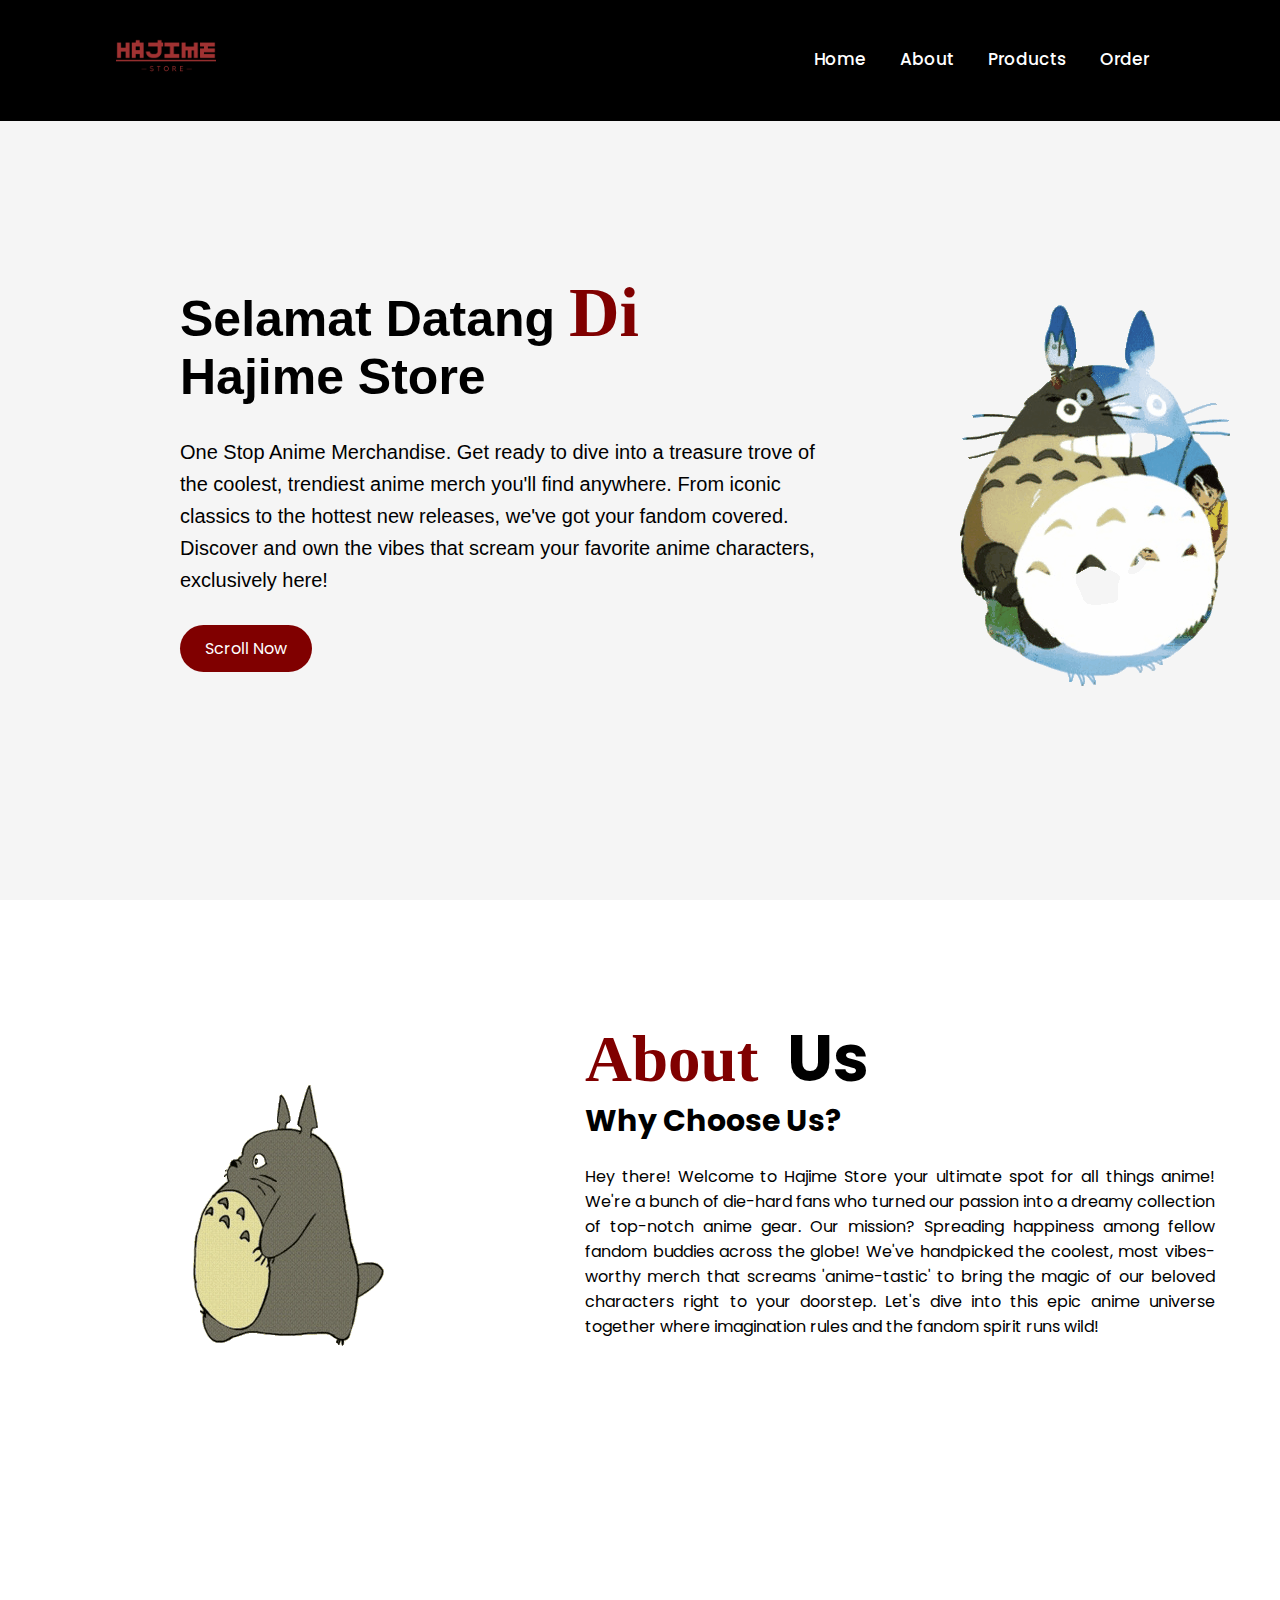
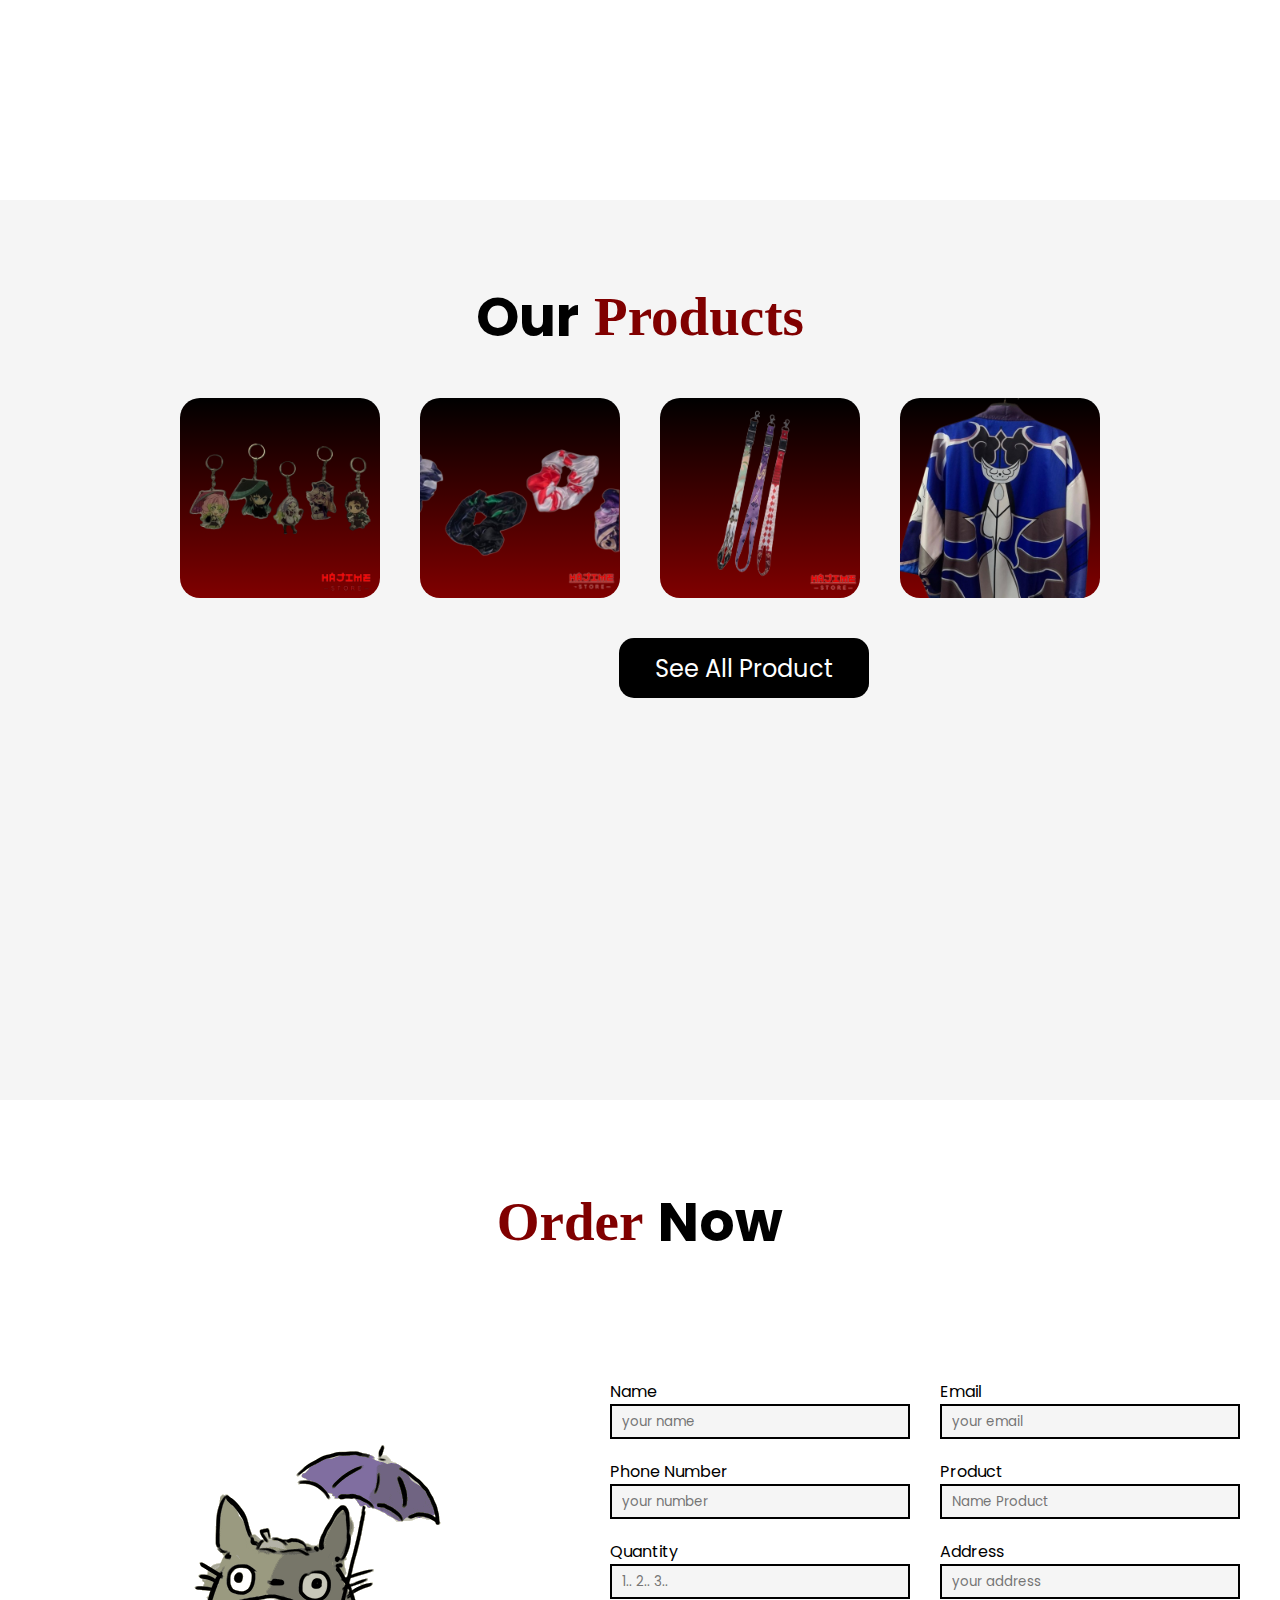
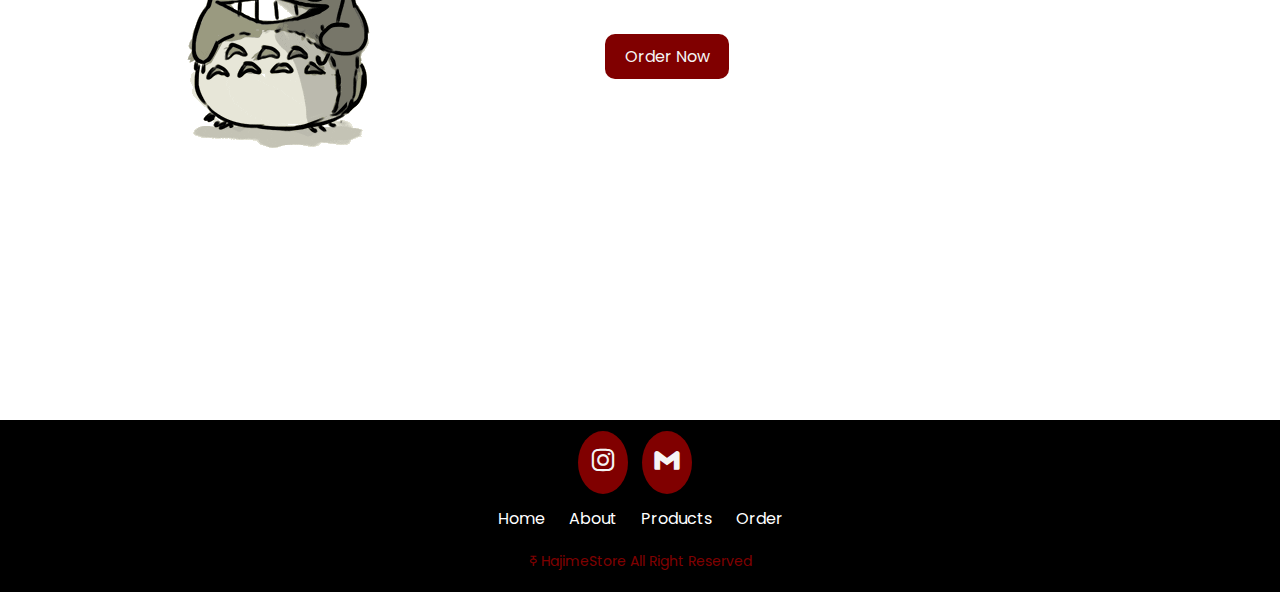
<file: Hajime/index.html>
<!DOCTYPE html>
<html lang="en">
<head>
    <meta charset="UTF-8">
    <meta name="viewport" content="width=device-width, initial-scale=1.0">
    <title>Hajime Store</title>
    <link rel="stylesheet" href="styless.css">
    <link rel="stylesheet" href="https://cdn.jsdelivr.net/npm/boxicons@latest/css/boxicons.min.css">
<body>
    
    <!-- Navbar -->
    <header>
        <nav>
            <div class="logo">
                <img src="baru ni.png" alt="">
            </div>

            <ul>
                <li><a href="#home">Home</a></li>
                <li><a href="#about">About</a></li>
                <li><a href="#products">Products</a></li>
                <li><a href="#order">Order</a></li>
            </ul>
        </nav>
    </header>

    <!-- Home -->
    <section class="home" id="home">
        <div class="content">
            <div class="content-left">
                <div class="home-text">
                    <h2>Selamat Datang <span>Di</span>  <br> Hajime Store</h2>
                    <p>One Stop Anime Merchandise. Get ready to dive into a treasure trove of the coolest, trendiest anime merch you'll find anywhere. From iconic classics to the hottest new releases, we've got your fandom covered. Discover and own the vibes that scream your favorite anime characters, exclusively here!</p>
                    <a href="login.html" class="button">Scroll Now </a>
                </div>
            </div>
            <div class="content-right">
                <img src="giphy2-unscreen.gif" alt="" style="width: 100%; height: auto;">
            </div>
        </div>
    </section>

    <!-- about -->
    <section class="about" id="about"> 
        <div class="about-content">
            <div class="about-img">
                <img src="ghibli-unscreen.gif" alt="tes" >
            </div>
    
            <div class="about-text">
                <h2><span>About</span> Us</h2>
                <h4>Why Choose Us?</h4>
                <p>Hey there! Welcome to Hajime Store your ultimate spot for all things anime! We're a bunch of die-hard fans who turned 
                    our passion into a dreamy collection of top-notch anime gear. Our mission? Spreading happiness 
                    among fellow fandom buddies across the globe! We've handpicked the coolest, most vibes-worthy merch that 
                    screams 'anime-tastic' to bring the magic of our beloved characters right to your doorstep.
                    Let's dive into this epic anime universe together where imagination rules and the fandom spirit runs wild!</p>
                <!-- <a href="#" class="btn-box">Learn More</a> -->
            </div>
        </div>
    </section>

    <!-- products -->
    <section class="products" id="products"> <br>
        <div class="heading">
            <h1>Our <span>Products</span></h1>
        </div>
    
        <!-- container -->
        <div class="products-container">
            <div class="box">
                <img src="tmpln 1.png" alt="gambar">
                    <h3>Keychain</h3>
                    <p>Upgrade your anime collection with our detailed and stylish anime keychains!
                    </p>                
            </div>
            <div class="box">
                <img src="tmpln 2.png" alt="gambar">
                    <h3>Scrunchie</h3>
                    <p>Upgrade your hairstyle with our delightful anime-themed scrunchies! </p>                
            </div>
            <div class="box">
                <img src="tmpln 3.png" alt="gambar">
                    <h3>Lanyard</h3>
                    <p>Carry your love for anime everywhere with our exclusive anime-themed lanyards!</p>                
            </div>
            <div class="box">
                <img src="tmpln 4.png" alt="gambar">
                    <h3>Haori</h3>
                    <p>Experience the essence of Japanese culture with our stunning anime-inspired Haori jacket!</p>                
            </div>
            
        </div>
        <div class="bawah">
            <a href="produk.html" class="btn-products">See All Product</a>
        </div>
    </section> 

    <section class="order" id="order">
        <h2><span>Order</span> Now</h2>

        <div class="order-main">
            <div class="order-image">
                <img src="totoroo.gif" alt="">
            </div>

            <form action="#">
                <div class="input">
                    <p>Name</p>
                    <input type="text" placeholder="your name">
                </div>
                <div class="input">
                    <p>Email</p>
                    <input type="email" placeholder="your email">
                </div>
                <div class="input">
                    <p>Phone Number</p>
                    <input placeholder="your number">
                </div>
                <div class="input">
                    <p>Product</p>
                    <input placeholder="Name Product">
                </div>
                <div class="input">
                    <p>Quantity</p>
                    <input type="number" placeholder="1.. 2.. 3.. ">
                </div>
                <div class="input">
                    <p>Address</p>
                    <input placeholder="your address">
                </div>

                <a href="https://www.instagram.com/hajiime.store/" class="order-btn">Order Now</a>
            </form>
        </div>
    </section>

    <footer>
        <div class="social">
            <a target="_blank" href="https://www.instagram.com/hajiime.store/"><i class='bx bxl-instagram'></i></a>
            <a target="_blank" href="mailto:hajimestr@gmail.com"><i class='bx bxl-gmail' ></i></a>
        </div>

        <div class="links">
            <a href="#home">Home</a>
            <a href="#about">About</a>
            <a href="#products">Products</a>
            <a href="#order">Order</a>
        </div>
        <p class="copyright">
        &#2023; HajimeStore All Right Reserved</p>
    </footer>
</body>
</html>
</file>
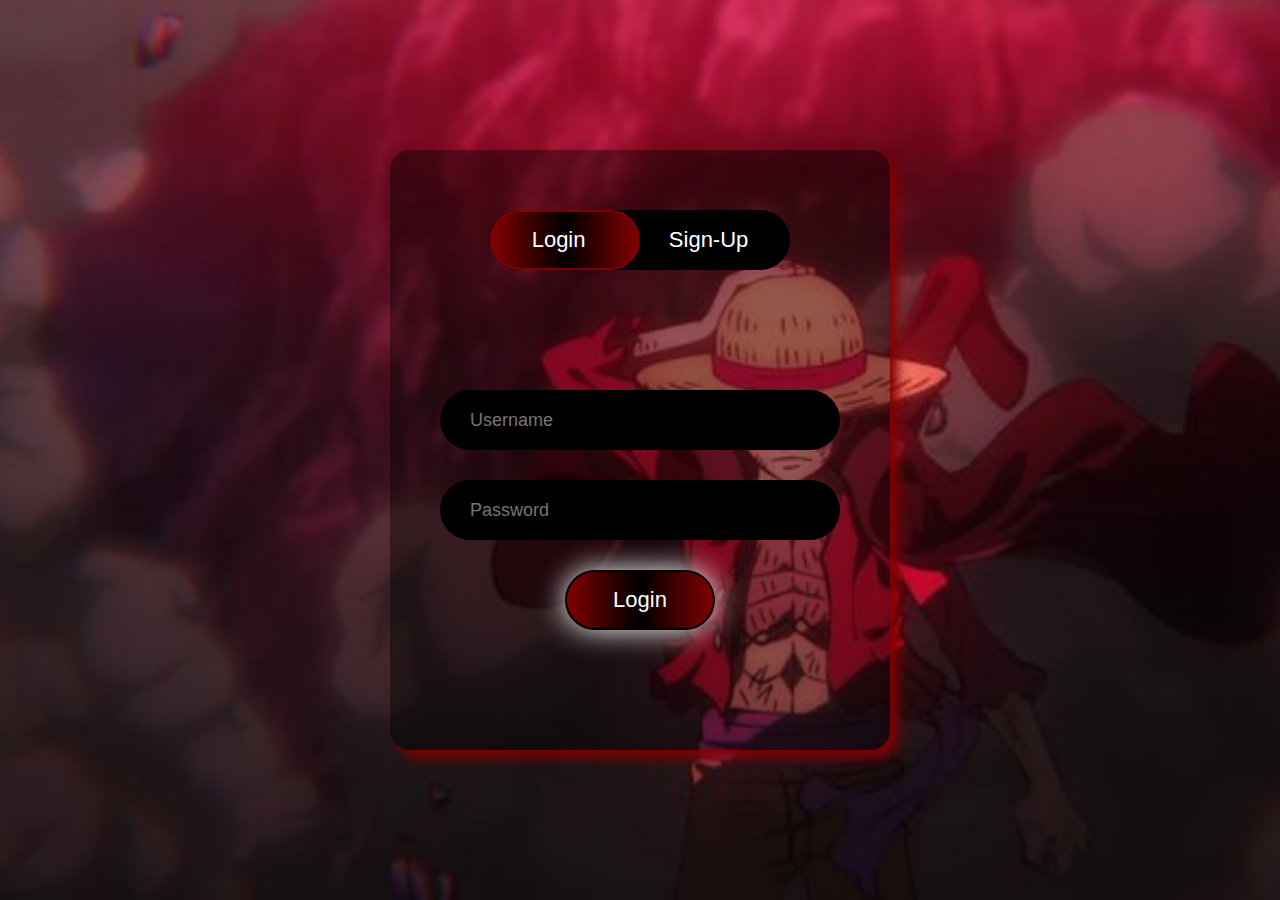
<file: Hajime/login.html>
<!DOCTYPE html>
<html lang="en">
  <head>
    <meta charset="UTF-8" />
    <meta name="viewport" content="width=device-width, initial-scale=1.0" />
    <title>Login Page</title>
    <link rel="stylesheet" href="css.css" />
  </head>
  <body>
    <div class="container">
      <!-- Class untuk button slider login dan signup -->
      <div class="slider"></div>
      <div class="button">
        <button class="login">Login</button>
        <button class="signup">Sign-Up</button>
      </div>

      <!-- bagian box login dan signup -->
      <div class="form-section">
        <!--bagian login-->
        <div class="login-box">
          <!-- <img src="fiiiish.png" alt="" /> -->
          <input type="text" class="user-login" placeholder="Username" />
          <input type="password" class="pass-login" placeholder="Password" />
          <button class="pencet login-button">Login</button>
        </div>

        <!--bagian signup-->
        <div class="signup-box">
          <input type="text" class="name" placeholder="Enter your name" />
          <input type="email" class="email" placeholder="Input your email" />
          <input
            type="text"
            class="user-register"
            placeholder="Input your username"
          />
          <input type="password" class="pass-register" placeholder="Password" />
          <input
            type="password"
            class="pass-register"
            placeholder="Re-password"
          />
          <button class="pencet signup-button">Sign Up</button>
        </div>
      </div>
    </div>

    <script src="app.js"></script>


  </body>
</html>
</file>
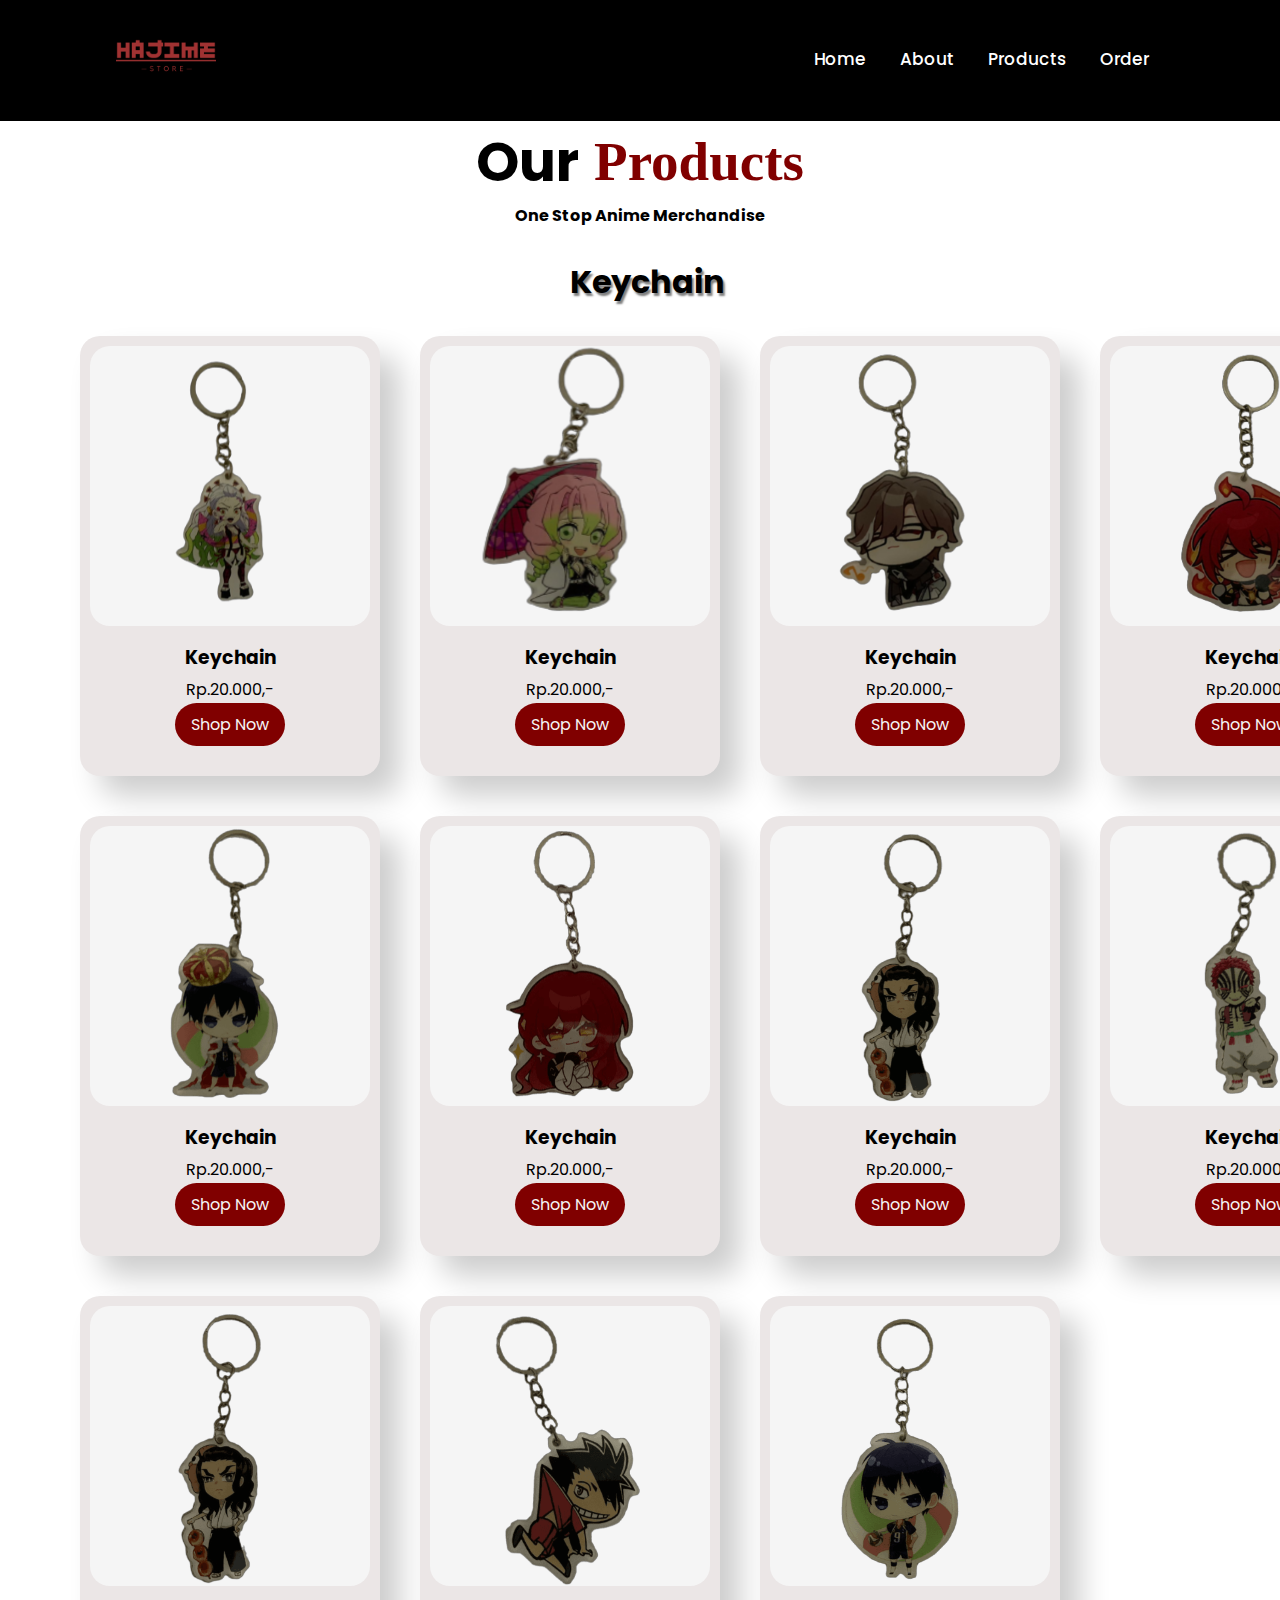
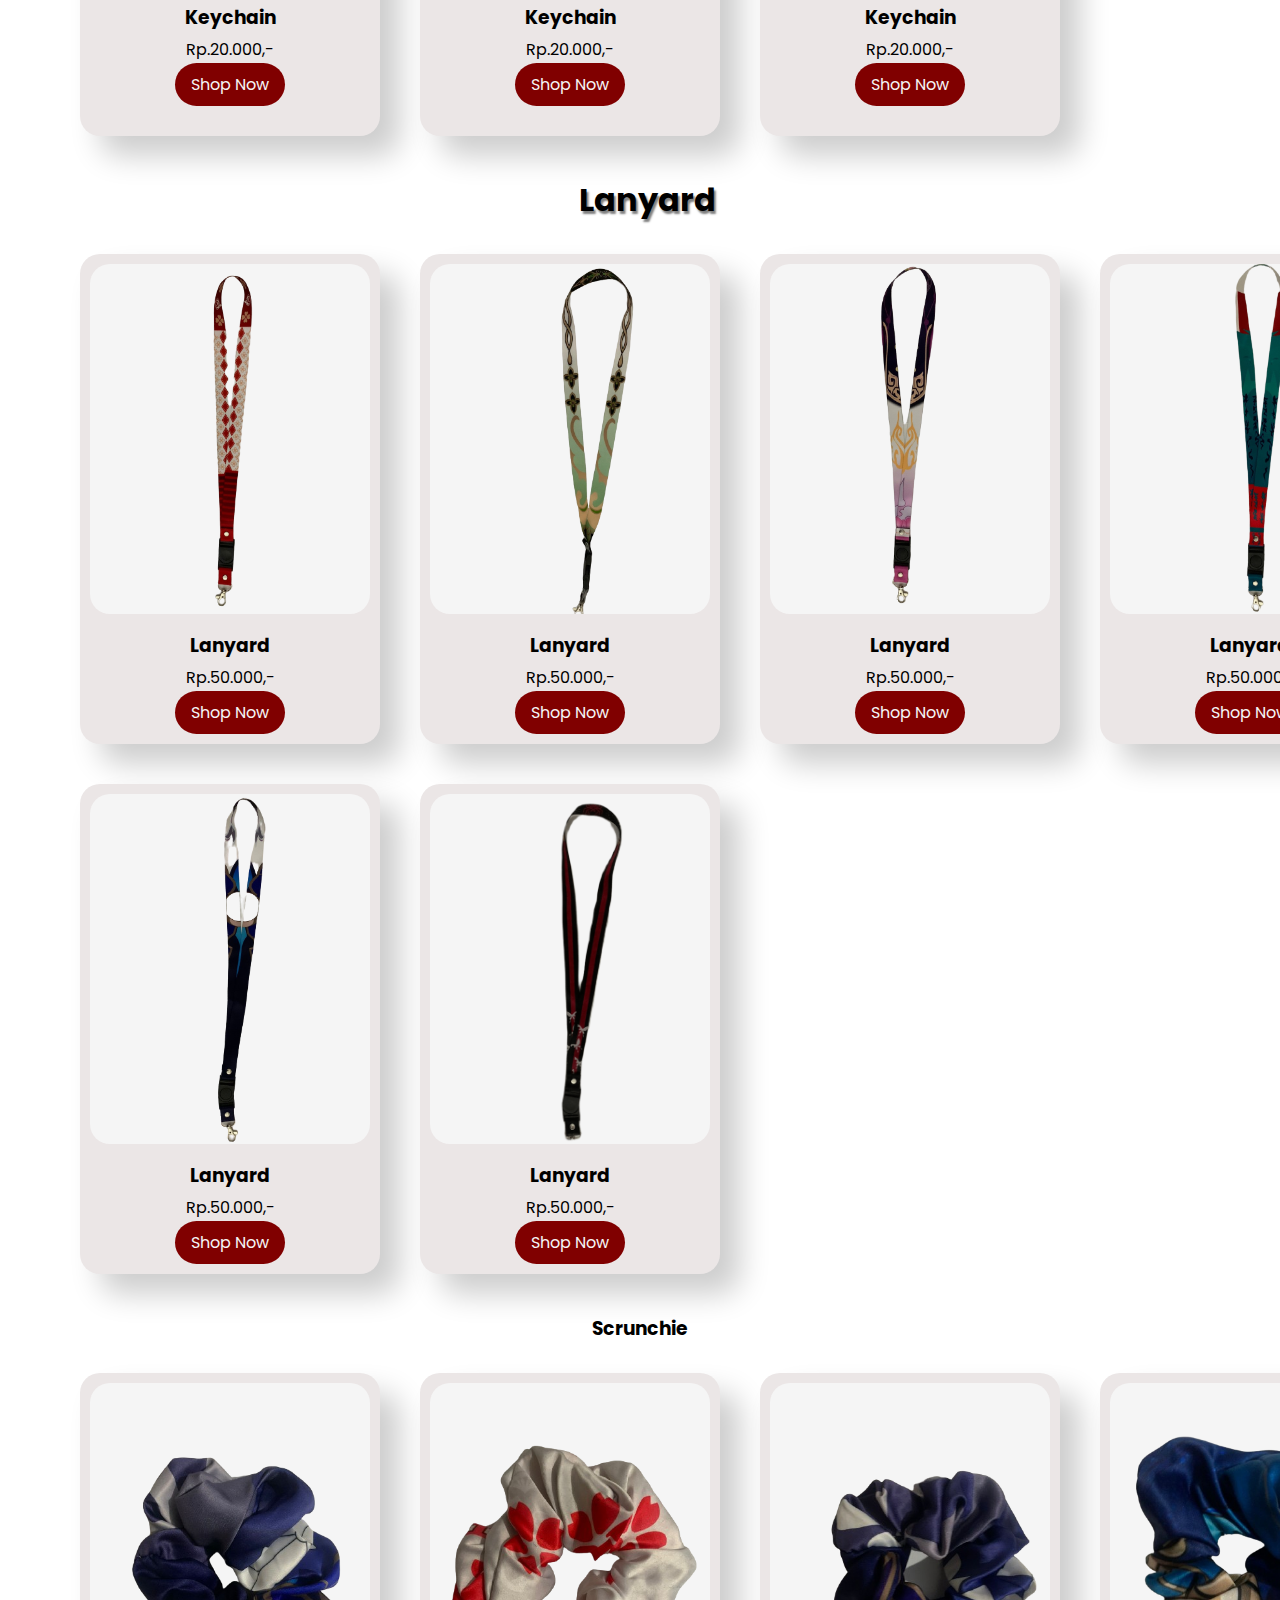
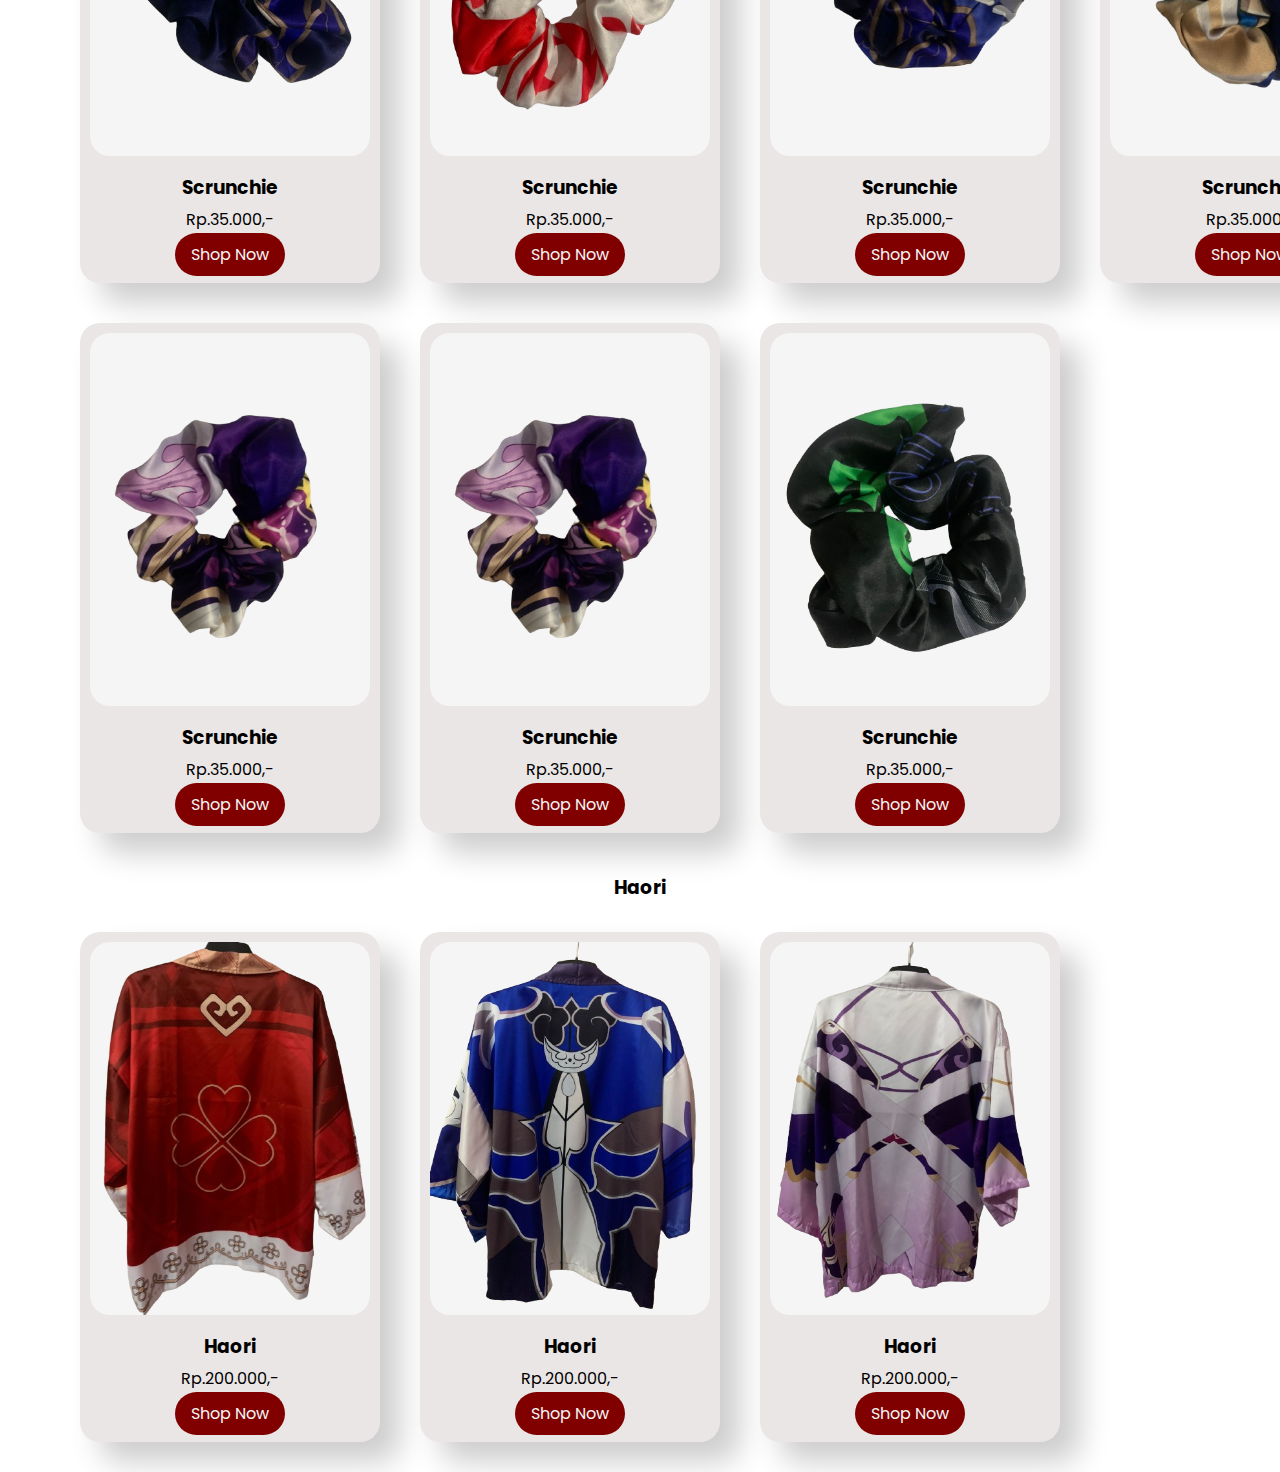
<file: Hajime/produk.html>
<!DOCTYPE html>
<html lang="en">
<head>
    <meta charset="UTF-8">
    <meta name="viewport" content="width=device-width, initial-scale=1.0">
    <title>Catalog</title>
    <link rel="stylesheet" href="style.css">
    <link rel="stylesheet" href="https://cdn.jsdelivr.net/npm/boxicons@latest/css/boxicons.min.css">
    <link rel="icon" href="hajime.jpg">
</head>
<body>
    
     <!-- navbar -->
     <header>
        <nav>
            <div class="logo">
                <img src="baru ni.png" alt="">
            </div>
            <ul>
                <li><a href="index.html#home">Home</a></li>
                <li><a href="index.html#about">About</a></li>
                <li><a href="index.html#products">Products</a></li>
                <li><a href="index.html#order" >Order</a></li>
            </ul>
        </nav>
    </header>
    
    <div class="heading">
        <h1>Our <span>Products</span></h1>
        <h4>One Stop Anime Merchandise</h4>
    </div>

    <!-- gantungan kunci -->
    <div class="awal">
        <h2>Keychain</h2>
    </div>

    <section class="ganci" id="ganci">
        <div class="box">
            <img src="ganci1.png" alt="gambar">
            <div class="content">
                <!-- <h3>Keychain Daki KNY</h3> -->
                <h3>Keychain</h3>
                <p>Rp.20.000,-</p>
                <a href="https://www.instagram.com/hajiime.store/" class="btn-box"> Shop Now </a>
            </div>
        </div>        
        <div class="box">
            <img src="ganci2.png" alt="gambar">
            <div class="content">
                <h3>Keychain</h3>
                <p>Rp.20.000,-</p>
                <a href="https://www.instagram.com/hajiime.store/" class="btn-box"> Shop Now </a>
            </div>
        </div>        

        <div class="box">
            <img src="ganci3.png" alt="gambar">
            <div class="content">
                <h3>Keychain</h3>
                <p>Rp.20.000,-</p>
                <a href="https://www.instagram.com/hajiime.store/" class="btn-box"> Shop Now </a>
            </div>
        </div>        

        <div class="box">
            <img src="ganci4.png" alt="gambar">
            <div class="content">
                <h3>Keychain</h3>
                <p>Rp.20.000,-</p>
                <a href="https://www.instagram.com/hajiime.store/" class="btn-box"> Shop Now </a>
            </div>
        </div>        
        <div class="box">
            <img src="ganci5.png" alt="gambar">
            <div class="content">
                <h3>Keychain</h3>
                <p>Rp.20.000,-</p>
                <a href="https://www.instagram.com/hajiime.store/" class="btn-box"> Shop Now </a>
            </div>
        </div>        
        <div class="box">
            <img src="ganci6.png" alt="gambar">
            <div class="content">
                <h3>Keychain</h3>
                <p>Rp.20.000,-</p>
                <a href="https://www.instagram.com/hajiime.store/" class="btn-box"> Shop Now </a>
            </div>
        </div>        
        <div class="box">
            <img src="ganci7.png" alt="gambar">
            <div class="content">
                <h3>Keychain</h3>
                <p>Rp.20.000,-</p>
                <a href="https://www.instagram.com/hajiime.store/" class="btn-box"> Shop Now </a>
            </div>
        </div>        
        <div class="box">
            <img src="ganci8.png" alt="gambar">
            <div class="content">
                <h3>Keychain</h3>
                <p>Rp.20.000,-</p>
                <a href="https://www.instagram.com/hajiime.store/" class="btn-box"> Shop Now </a>
            </div>
        </div>       
        <div class="box">
            <img src="ganci9.png" alt="gambar">
            <div class="content">
                <h3>Keychain</h3>
                <p>Rp.20.000,-</p>
                <a href="https://www.instagram.com/hajiime.store/" class="btn-box"> Shop Now </a>
            </div>
        </div> 
        <div class="box">
            <img src="ganci10.png" alt="gambar">
            <div class="content">
                <h3>Keychain</h3>
                <p>Rp.20.000,-</p>
                <a href="https://www.instagram.com/hajiime.store/" class="btn-box"> Shop Now </a>
            </div>
        </div> 
        <div class="box">
            <img src="ganci11.png" alt="gambar">
            <div class="content">
                <h3>Keychain</h3>
                <p>Rp.20.000,-</p>
                <a href="https://www.instagram.com/hajiime.store/" class="btn-box"> Shop Now </a>
            </div>
        </div>  
    </section>

    <div class="awal">
        <h2>Lanyard</h2>
    </div>

    <section class="lanyard" id="lanyard">
        <div class="box-lanyard">
            <img src="lanyard1.png" alt="gambar">
            <div class="content">
                <h3>Lanyard</h3>
                <p>Rp.50.000,-</p>
                <a href="https://www.instagram.com/hajiime.store/" class="btn-box"> Shop Now</a>
            </div>
        </div>

        <div class="box-lanyard">
            <img src="lanyard2.png" alt="gambar">
            <div class="content">
                <h3>Lanyard</h3>
                <p>Rp.50.000,-</p>
                <a href="https://www.instagram.com/hajiime.store/" class="btn-box"> Shop Now</a>
            </div>
        </div>

        <div class="box-lanyard">
            <img src="lanyard3.png" alt="gambar">
            <div class="content">
                <h3>Lanyard</h3>
                <p>Rp.50.000,-</p>
                <a href="https://www.instagram.com/hajiime.store/" class="btn-box"> Shop Now</a>
            </div>
        </div>

        <div class="box-lanyard">
            <img src="lanyard4.png"gambar">
            <div class="content">
                <h3>Lanyard</h3>
                <p>Rp.50.000,-</p>
                <a href="https://www.instagram.com/hajiime.store/" class="btn-box"> Shop Now</a>
            </div>
        </div>

        <div class="box-lanyard">
            <img src="lanyard5.png" alt="gambar">
            <div class="content">
                <h3>Lanyard</h3>
                <p>Rp.50.000,-</p>
                <a href="https://www.instagram.com/hajiime.store/" class="btn-box"> Shop Now</a>
            </div>
        </div>

        <div class="box-lanyard">
            <img src="lanyard6.png" alt="gambar">
            <div class="content">
                <h3>Lanyard</h3>
                <p>Rp.50.000,-</p>
                <a href="https://www.instagram.com/hajiime.store/" class="btn-box"> Shop Now</a>
            </div>
        </div>
    </section>


    <div class="awal">
        <h3>Scrunchie</h3>
    </div>

    <section class="scrunchie" id="scrunchie">
        <div class="box-scrunchie">
            <img src="scrunchie1.png" alt="gambar">
            <div class="content">
                <h3>Scrunchie</h3>
                <p>Rp.35.000,-</p>
                <a href="https://www.instagram.com/hajiime.store/" class="btn-box"> Shop Now</a>
            </div>
        </div>

        <div class="box-scrunchie">
            <img src="scrunchie2.png" alt="gambar">
            <div class="content">
                <h3>Scrunchie</h3>
                <p>Rp.35.000,-</p>
                <a href="https://www.instagram.com/hajiime.store/" class="btn-box"> Shop Now</a>
            </div>
        </div>

        <div class="box-scrunchie">
            <img src="scrunchie3.png" alt="gambar">
            <div class="content">
                <h3>Scrunchie</h3>
                <p>Rp.35.000,-</p>
                <a href="https://www.instagram.com/hajiime.store/" class="btn-box"> Shop Now</a>
            </div>
        </div>

        <div class="box-scrunchie">
            <img src="scrunchie4.png" alt="gambar">
            <div class="content">
                <h3>Scrunchie</h3>
                <p>Rp.35.000,-</p>
                <a href="https://www.instagram.com/hajiime.store/" class="btn-box"> Shop Now</a>
            </div>
        </div>

        <div class="box-scrunchie">
            <img src="scrunchie5.png" alt="gambar">
            <div class="content">
                <h3>Scrunchie</h3>
                <p>Rp.35.000,-</p>
                <a href="https://www.instagram.com/hajiime.store/" class="btn-box"> Shop Now</a>
            </div>
        </div>

        <div class="box-scrunchie">
            <img src="scrunchie5.png" alt="gambar">
            <div class="content">
                <h3>Scrunchie</h3>
                <p>Rp.35.000,-</p>
                <a href="https://www.instagram.com/hajiime.store/" class="btn-box"> Shop Now</a>
            </div>
        </div>

        <div class="box-scrunchie">
            <img src="scrunchie6.png" alt="gambar">
            <div class="content">
                <h3>Scrunchie</h3>
                <p>Rp.35.000,-</p>
                <a href="https://www.instagram.com/hajiime.store/" class="btn-box"> Shop Now</a>
            </div>
    </section>

    <div class="awal">
        <h3>Haori</h3>
    </div>

    <section class="haori" id="haori">
        <div class="box-haori">
            <img src="haori1.png" alt="gambar">
            <div class="content">
                <h3>Haori</h3>
                <p>Rp.200.000,-</p>
                <a href="https://www.instagram.com/hajiime.store/" class="btn-box"> Shop Now</a>
            </div>
        </div>

        <div class="box-haori">
            <img src="haori2.png" alt="gambar">
            <div class="content">
                <h3>Haori</h3>
                <p>Rp.200.000,-</p>
                <a href="https://www.instagram.com/hajiime.store/" class="btn-box"> Shop Now</a>
            </div>
        </div>

        <div class="box-haori">
            <img src="haori3.png" alt="gambar">
            <div class="content">
                <h3>Haori</h3>
                <p>Rp.200.000,-</p>
                <a href="https://www.instagram.com/hajiime.store/" class="btn-box"> Shop Now</a>
            </div>
        </div>

    </section>


</body>
</html>
</file>
<file: Hajime/styless.css>
@import url('https://fonts.googleapis.com/css2?family=Poppins:wght@200;300;400;500;600;700;900&display=swap');


*{
    font-family: 'Poppins', sans-serif;
    margin: 0;
    padding: 0;
    box-sizing: border-box;
    scroll-padding-top: 2rem;
    text-decoration: none;
    list-style: none;
    scroll-behavior: smooth; 
}


section{
    width: 100%;
    height: 100vh;
}


header nav{
    display: flex;
    justify-content: space-around;
    align-items: center;
    position: fixed;
    right: 0;
    left: 0;
    z-index: 1000;
    background-color: black;
}

header nav .logo img{
    width: 100px;
    cursor: pointer;
    margin: 7px 0;
    margin-right: 350px;
}

header nav ul{
    list-style: none;
}

header nav ul li{
    display: inline-block;
    margin: 0 15px;
}

header nav ul li a{
    text-decoration: none;
    color: white;
    font-weight: 500;
    font-size: 17px;
    transition: 0.1s;
}

header nav ul li a::after{
    content: '';
    width: 0;
    height: 3px;
    background: maroon;
    display: block;
    transition: 0.2s linear;
}

header nav ul li a:hover::after{
    width: 100%;
}

header nav ul li a:hover{
    color: maroon;
}

.home{
    display: grid;
    flex-wrap: wrap;
    align-items: center;
    background: whitesmoke;
}

.content {
    display: flex;
    gap: 30px;
    justify-content: space-between; 
    align-items: center; 
}

.content-left {
    width: 70%; 
    margin-right: 50px;
}

.content .content-left .home-text{
    flex-direction: column;
    margin-left: 180px;
    color: black;
}

.content .content-left .home-text h2{
    font-size: 50px;
    margin-top: 50px;
    font-family: sans-serif;
}

.content .content-left .home-text span{
    font-size: 50px;
    font-family: mv boli;
    color: maroon;
    line-height: 22px;
    font-size: 70px;
}

.content .content-left .home-text p{
    font-size: 20px;
    line-height: 2pc;
    margin-top: 30px;
    margin-bottom: 40px;
    font-family: sans-serif;
}

.content .button{
    background: maroon;
    padding: 12px 25px;
    text-decoration: none;
    color: white;
    border-radius: 40px;
}

.button:hover{
    background: rgb(198, 133, 133);
    color: maroon;
}

.content-right {
    width: 30%; 
    margin-top: 100px;
}

.content .content-right img{
    width: 100%;
    animation: float 3s linear infinite;
}

/* animasi */
@keyframes float{
    0%, 100%{
        transform: translatey(0rem);
    }
    50%{
        transform: translatey(3rem);
    }
}

.about{
    width: 100%;
    height: 100vh; 
    padding: 70px 0;
    background-color: white;
}

.about .about-content{
    display: flex;
    align-items: center;
    justify-content: space-around;
}

.about .about-content .about-img img{
    width: 700px;
    position: relative;
    top: 50px;
    animation: float 3s linear infinite;
}

/* animasi */
@keyframes float{
    0%, 100%{
        transform: translatex(0rem);
    }
    50%{
        transform: translatex(3rem);
    }
}

.about .about-content .about-text h2 {
    font-size: 65px;
    position: relative;
    color: black;
    top: 40px;
}

.about .about-content .about-text span{
    color: maroon;
    margin-right: 15px;
    font-family: mv boli;
    line-height: 22px;
}

.about .about-content .about-text h4{
    font-size: 30px;
    margin-top: 30px;
}

.about .about-content .about-text p{
    width: 630px;
    text-align: justify;
    margin-right: 30px;
    margin-top: 20px;
    margin-bottom: 20px;
}

.about .btn-box{
    background: maroon;
    padding: 12px 25px;
    text-decoration: none;
    color: white;
    border-radius: 40px;
}

.btn-box:hover{
    background: rgb(198, 133, 133);
    color: maroon;
}

.content .content-right img,
.about .about-content .about-img img {
    width: 100%;
    max-width: 100%; /* Menyesuaikan gambar agar tidak terlalu besar */
}

.products{
    background-color: whitesmoke;
    width: 100%;
    padding: 50px 30px;
    display: flex;
    flex-direction: column;
    align-items: center;
    text-align: center;
}

.products h1{
    font-size: 55px;
    display: flex;
    align-items: center;
    justify-content: center;
    margin-bottom: 20px;
}

.products h1 span{
    margin-left: 15px;
    color: maroon;
    font-family: mv boli;
}

.products .products-container{
    display: flex;
    margin: 10px auto;
    flex-wrap: nowrap;
    gap: 20px;
    justify-content: space-between;
    overflow-x: hidden;
}

.products .products-container .box{
    display: flex;
    align-items: center;
    justify-content: center;
    background : linear-gradient(black,maroon); 
    border-radius: 20px;
    width: 200px;
    height: 200px;
    margin: 10px;
}

.products .products-container .box img{
    width: 100%;
    transition: .3s;
}

.products .products-container .box:hover img{
    opacity: 0.4;
}

.products .products-container .box h3{
    position: absolute;
    font-size: 20px;
    margin-bottom: 130px;
    color: maroon;
    font-family: polo;
    z-index: 5;
    opacity: 0;
    transition: 0.3s;
}

.products .products-container .box:hover h3{
    opacity: 1;
}

.products .products-container .box p{
    position: absolute;
    width: 200px;
    margin-top: 30px;
    line-height: 22px;
    text-align: center;
    color: white;
    opacity: 0;
    z-index: 5;
    transition: 0.3s;
    
}

.products .products-container .box:hover p{
    opacity: 1;
}

.products .bawah {
    text-align: center; 
    margin-top: 20px; 
}

.products .btn-products {
    display: flex; 
    justify-content: center;
    align-items: center;
    padding: 5px 10px; 
    background-color: black;
    color: #fff;
    text-decoration: none;
    font-size: 24px;
    border-radius: 15px; 
    width: 250px; 
    height: 60px; 
    margin-left: 41.5%;
}

.products .btn-products:hover{
    background: rgb(198, 133, 133);
    color: maroon;
}

.order{
    width: 100%;
    height: 100vh;
    padding: 60px 0;
}

.order h2{
    display: flex;
    margin-top: 20px;
    align-items: center;
    justify-content: center;
    color: black;
    font-size: 55px;
}

.order h2 span{
    color: maroon;
    margin-right: 15px;
    font-family: mv boli;
}

.order .order-main{
    display: flex;
    align-items: center;
    justify-content: space-around;
}

.order .order-main .order-image img{
    width: 500px;
}

.order .order-main form{
    margin-top: 20px;
    display: grid;
    grid-template-columns: 1fr 1fr;
    gap: 10px 20px;
}

.order .order-main form .input p{
    line-height: 25px;
}

.order .order-main form .input{
    margin: 5px;
}

.order .order-main form .input input{
    width: 300px;
    height: 35px;
    padding: 0 10px;
    border: 2px solid black;
    background: whitesmoke;
    outline: none;
}

.order .order-main form .input input:focus{
    border: 2px solid maroon;
}

.order .order-main form .order-btn{
    padding: 10px 0;
    background: maroon;
    color: whitesmoke;
    width: 40%;
    border-radius: 10px;
    text-align: center;
    margin-top: 20px;
    text-decoration: none;
}

.order .order-main form .order-btn:hover{
    background: rgb(198, 133, 133);
    color: maroon;
}

footer {
    background-color: black; 
    color: #fff; 
    padding: 20px;
    text-align: center;
    margin-top: 20px;
}

.social {
    margin-bottom: 20px;
}

.social a {
    font-size: 30px;
    padding: 10px;
    margin-right: 10px; 
    color: whitesmoke;
    background:maroon;
    border-radius: 50%;
    text-align: center;
}

.social a .bx:hover{
    background: rgb(198, 133, 133);
    border-radius: 50%; 
}


.links a {
    color: white;
    text-decoration: none;
    margin: 0 10px;
}


.copyright {
    color: maroon;
    margin-top: 20px;
    font-size: 14px;
}

 .links a:hover {
    color: maroon; 
} 
 
/* Penyesuaian untuk layar dengan lebar maksimal 768px */
@media screen and (max-width: 768px) {
    header nav {
        justify-content: space-between;
        padding: 10px;
    }
 
    header nav .logo img {
        margin-right: 0;
    }

    header nav ul {
        position: absolute;
        top: 70px; /* Menyesuaikan posisi dropdown dengan header */
        left: 0;
        width: 100%;
        background-color: black;
        text-align: center;
    }

    header nav ul.open {
        display: block; /* Menampilkan daftar navigasi saat menu di-klik */
    }

    header nav ul li {
        margin: 15px 1; /* Mengurangi margin pada item navigasi */
    }

    header nav ul li a {
        font-size: 18px; /* Mengubah ukuran font */
        color: white;
    }

    .content {
        flex-direction: column; /* Mengubah tata letak ke tata letak satu kolom */
        align-items: center; /* Pusatkan konten vertikal */
        text-align: center; /* Pusatkan teks */
    }

    .content-left {
        width: 100%;
        margin-right: 0;
        margin-left: 0;
        margin-bottom: 20px;
        margin-top: 20px;
    }

    .content .content-left .home-text {
        margin-left: 0;
        text-align: center; /* Mengatur teks di tengah */
    }

    .content-right {
        width: 100%;
        margin-top: 50px; /* Mengurangi margin atas pada bagian kanan */
    }

    .about .about-content {
        flex-wrap: wrap; /* Mengubah tata letak menjadi satu kolom */
        align-items: center; /* Pusatkan konten vertikal */
        text-align: center; /* Pusatkan teks */
    }

    .about .about-content .about-img img {
        width: 300px; /* Mengatur gambar agar responsive */
        margin-top:100px;
        margin-bottom: 20px;
    }

    .about .about-content .about-text h2 {
        font-size: 40px; /* Mengurangi ukuran font judul */
        top: 0; /* Reset posisi judul */
    }

    .about .about-content .about-text p {
        width: 100%; /* Mengatur lebar teks agar terlihat penuh */
        margin: 0 20px 20px; /* Atur margin teks */
    }

    .about .btn-box {
        margin-top: 20px; /* Berikan ruang antara teks dan tombol */
    }

    .content .content-right img,
    .about .about-content .about-img img {
        width: 100%;
        max-width: 100%; /* Menyesuaikan gambar agar tidak terlalu besar */
    }

    .products h1 {
        margin-bottom: 40px;
    }

    .products .products-container {
        flex-direction: column; /* Mengatur konten produk menjadi satu kolom */
    }

    .products .products-container .box{
        width: 80%;
        max-width: 300px;
        height: auto;
    }

    .products .btn-products {
        width: 100%; /* Mengatur lebar tombol agar penuh */
        margin-left: 0; /* Menghapus margin kiri */
        margin-top: 20px; /* Menambahkan margin atas */
    }

    .order h2 {
        font-size: 40px; /* Mengurangi ukuran font judul */
        text-align: center; /* Pusatkan teks */
    }

    .order .order-main {
        flex-direction: column; /* Mengubah tata letak menjadi satu kolom */
        align-items: center; /* Pusatkan konten */
    }

    .order .order-main .order-image img {
        width: 80%; /* Mengatur lebar gambar agar sesuai dengan lebar layar */
        margin-bottom: 20px; /* Berikan ruang antara gambar dan form */
    }

    .order .order-main form {
        width: 80%; /* Mengatur lebar form agar sesuai dengan lebar layar */
        margin-top: 20px;
        display: flex;
        flex-direction: column; /* Mengubah tata letak form menjadi satu kolom */
        align-items: center; /* Pusatkan form */
    }

    .order .order-main form .input input {
        width: 100%; /* Mengatur lebar input agar sesuai dengan lebar form */
        max-width: 300px; /* Batasi lebar maksimum input */
    }

    .order .order-main form .order-btn {
        width: 60%; /* Mengatur lebar tombol pesan */
        margin-top: 20px;
    }  

    footer {
        margin-top: 160px;
    }

}
</file>
<file: Hajime/css.css>
:root {
  --color1: maroon;
  --color2: white;
  --color3: black;
}

* {
  margin: 0;
  padding: 0;
  box-sizing: border-box;
  font-family: sans-serif;
}

body {
  height: 100vh;
  width: 100vw;
  display: flex;
  justify-content: center;
  align-items: center;
  gap: 60px;
  background-image: url(download.jpeg);
  background-size: cover;
}

.container {
  height: 600px;
  width: 500px;
  border-radius: 20px;
  background-color: rgba(0, 0, 0, 0.4);
  background-size: cover;
  background-position: center; 
  box-shadow: 8px 8px 12px var(--color1);
  position: relative;
  overflow: hidden;
}

.button {
  height: 60px;
  width: 300px;
  margin: 40px auto auto auto;
  /* box-shadow: px 0px var(--color2); */
  border-radius: 50px;
  display: flex;
  justify-content: space-around;
  align-items: center;
  background-color: var(--color3);
  margin-top: 60px;
}

.login,
.signup {
  color: var(--color2);
  font-size: 22px;
  border: none;
  outline: none;
  background-color: transparent;
  position: relative;
  cursor: pointer;
}

.slider {
  height: 60px;
  width: 150px;
  border: var(--color1) 2px solid;
  border-radius: 50px;
  background-image: linear-gradient(
    to right,
    var(--color1),
    var(--color3),
    var(--color1)
  );
  position: absolute;
  top: 60px;
  left: 100px;
  transition: all 0.5s ease-in-out;
}

.moveslider {
  left: 250px;
}

.form-section {
  height: 500px;
  width: 1000px;
  padding: 20px 0;
  display: flex;
  position: relative;
  transition: all 0.5s ease-in-out;
  left: 0px;
}

.form-section-move {
  left: -500px;
}

.login-box,
.signup-box {
  height: 100%;
  width: 500px;
  display: flex;
  flex-direction: column;
  align-items: center;
  justify-content: center;
  padding: 0 0 20px 0;
}

.login-box img {
  width: 200px;
  height: 200px;
}

.login-box {
  gap: 30px;
}

.signup-box {
  gap: 30px;
}

.user-login,
.user-register,
.email,
.pass-login,
.pass-register,
.name {
  height: 60px;
  width: 400px;
  outline: none;
  border: none;
  color: var(--color2);
  background-color: var(--color3);
  border-radius: 50px;
  padding-left: 30px;
  font-size: 18px;
}

.pencet {
  height: 60px;
  width: 150px;
  border-radius: 50px;
  background-image: linear-gradient(
    to right,
    var(--color1),
    var(--color3),
    var(--color1)
  );
  box-shadow: 0px 0px 30px var(--color2);
  border-radius: 50px;
  font-size: 22px;
  border: var(--color3) 2px solid;
  cursor: pointer;
}

.pencet a {
  text-decoration: none;
  color: var(--color2);
}

.login-button{
  color: var(--color2);
}

.signup-button{
  color: var(--color2);
}
</file>
<file: Hajime/style.css>
@import url('https://fonts.googleapis.com/css2?family=Poppins:wght@200;300;400;500;600;700;900&display=swap');

*{
    font-family: 'Poppins', sans-serif;
    margin: 0;
    padding: 0;
    box-sizing: border-box;
    scroll-padding-top: 2rem;
    text-decoration: none;
    list-style: none;
    scroll-behavior: smooth; 
}

header nav{
    display: flex;
    justify-content: space-around;
    align-items: center;
    position: fixed;
    right: 0;
    left: 0;
    top: 0;
    z-index: 1000;
    background-color: black;
}

header nav .logo img{
    width: 100px;
    cursor: pointer;
    margin: 7px 0;
    margin-right: 350px;
}

header nav ul{
    list-style: none;

}

header nav ul li{
    display: inline-block;
    margin: 0 15px;
}

header nav ul li a{
    text-decoration: none;
    color: white;
    font-weight: 500;
    font-size: 17px;
    transition: 0.1s;
}

header nav ul li a::after{
    content: '';
    width: 0;
    height: 3px;
    background: maroon;
    display: block;
    transition: 0.2s linear;
}

header nav ul li a:hover::after{
    width: 100%;
}

header nav ul li a:hover{
    color: maroon;
}


.heading{
    text-align: center;
    margin-bottom: 30px;
}

.heading h1{
    font-size: 55px;
    display: flex;
    align-items: center;
    justify-content: center;
    margin-top: 120px;
}


.heading h1 span{
    margin-left: 15px;
    color: maroon;
    font-family: mv boli;
}

.awal{
    text-align: center;
    margin-top: 30px;
    margin-bottom: 5px;
}

.awal h2{
    margin-left: 15px;
    color: black;
    font-size: 2rem;
    text-shadow: 2px 3px 2px rgba(0, 0, 0, 0.5);
}

.ganci{
    display: grid;
    grid-template-columns: repeat(4,1fr);
    margin: 20px;
    align-items: center;
    grid-gap: 20px;
    border-radius: 30px;
    margin-left: 70px;
    margin-right: 25px;
}

.box {
    padding: 10px;
    margin: 10px;
    border-radius: 20px;
    text-align: center;
    background: rgb(235, 230, 230);
    width: 300px;
    height: 440px;
    transition: transform;
    box-shadow: 20px  20px 30px rgba(0, 0, 0, 0.2);
}

.box:hover{
    transform: scale(1.1);  
    box-shadow: 20px  20px 30px rgba(0, 0, 0, 0.2);
}

.box img {
    max-width: 100%;
    height: auto;
    width: 100%;
    height: auto;
    object-fit: cover;
    border-radius: 20px;
    background: whitesmoke;
}

.box .content {
    margin-top: 10px; 
}

.box h3 {
    margin-bottom: 5px; 
}

.box p {
    margin-bottom: 10px; 
}

.box .btn-box{
    background: maroon;
    padding: 10px 16px;
    margin-top: 50px;

    text-decoration: none;
    color: whitesmoke;
    border-radius: 25px;
}

.box .btn-box:hover{
    background: rgb(198, 133, 133);
    color: maroon;
}

.lanyard{
    display: grid;
    grid-template-columns: repeat(4,1fr);
    margin: 20px;
    align-items: center;
    grid-gap: 20px;
    border-radius: 30px;
    margin-left: 70px;
    margin-right: 25px;
}

.box-lanyard {
    padding: 10px;
    margin: 10px;
    border-radius: 20px;
    text-align: center;
    background: rgb(235, 230, 230);
    width: 300px;
    height: 490px;
    transition: transform;
    box-shadow: 20px  20px 30px rgba(0, 0, 0, 0.2);
}

.box-lanyard:hover{
    transform: scale(1.1);  
    box-shadow: 20px  20px 30px rgba(0, 0, 0, 0.2);
}

.box-lanyard img {
    max-width: 100%;
    height: auto;
    width: 100%;
    height: auto;
    object-fit: cover;
    border-radius: 20px;
    background: whitesmoke;
}

.box-lanyard .content {
    margin-top: 10px; 
}

.box-lanyard h3 {
    margin-bottom: 5px; 
}

.box-lanyard p {
    margin-bottom: 10px; 
}

.box-lanyard .btn-box{
    background: maroon;
    padding: 10px 16px;
    margin-top: 50px;

    text-decoration: none;
    color: whitesmoke;
    border-radius: 25px;
}

.box-lanyard .btn-box:hover{
    background: rgb(198, 133, 133);
    color: maroon;
}


.scrunchie{
    display: grid;
    grid-template-columns: repeat(4,1fr);
    margin: 20px;
    align-items: center;
    grid-gap: 20px;
    border-radius: 30px;
    margin-left: 70px;
    margin-right: 25px;
}
.box-scrunchie {
    padding: 10px;
    margin: 10px;
    border-radius: 20px;
    text-align: center;
    background: rgb(235, 230, 230);
    width: 300px;
    height: 510px;
    transition: transform;
    box-shadow: 20px  20px 30px rgba(0, 0, 0, 0.2);
}

.box-scrunchie:hover{
    transform: scale(1.1);  
    box-shadow: 20px  20px 30px rgba(0, 0, 0, 0.2);
}

.box-scrunchie img {
    max-width: 100%;
    height: auto;
    width: 100%;
    height: auto;
    object-fit: cover;
    border-radius: 20px;
    background: whitesmoke;
}

.box-scrunchie .content {
    margin-top: 10px; 
}

.box-scrunchie h3 {
    margin-bottom: 5px; 
}

.box-scrunchie p {
    margin-bottom: 10px; 
}

.box-scrunchie .btn-box{
    background: maroon;
    padding: 10px 16px;
    margin-top: 50px;

    text-decoration: none;
    color: whitesmoke;
    border-radius: 25px;
}

.box-scrunchie .btn-box:hover{
    background: rgb(198, 133, 133);
    color: maroon;
}

.haori{
    display: grid;
    grid-template-columns: repeat(4,1fr);
    margin: 20px;
    align-items: center;
    grid-gap: 20px;
    border-radius: 30px;
    margin-left: 70px;
    margin-right: 25px;
}
.box-haori {
    padding: 10px;
    margin: 10px;
    border-radius: 20px;
    text-align: center;
    background: rgb(235, 230, 230);
    width: 300px;
    height: 510px;
    transition: transform;
    box-shadow: 20px  20px 30px rgba(0, 0, 0, 0.2);
}

.box-haori:hover{
    transform: scale(1.1);  
    box-shadow: 20px  20px 30px rgba(0, 0, 0, 0.2);
}

.box-haori img {
    max-width: 100%;
    height: auto;
    width: 100%;
    height: auto;
    object-fit: cover;
    border-radius: 20px;
    background: whitesmoke;
}

.box-haori .content {
    margin-top: 10px; 
}

.box-haori h3 {
    margin-bottom: 5px; 
}

.box-haori p {
    margin-bottom: 10px; 
}

.box-haori .btn-box{
    background: maroon;
    padding: 10px 16px;
    margin-top: 50px;

    text-decoration: none;
    color: whitesmoke;
    border-radius: 25px;
}

.box-haori .btn-box:hover{
    background: rgb(198, 133, 133);
    color: maroon;
}



@media screen and (max-width: 1200px) {
    header nav .logo img {
      margin-right: 150px;
    }
  
    .ganci, .lanyard, .scrunchie,.haori {
      grid-template-columns: repeat(3, 1fr);
      margin-left: 20px;
      margin-right: 20px;
    }
  
    .box, .box-lanyard, .box-scrunchie, .box-haori {
      width: 180px;
      height: auto;
    }
  }
  
  @media screen and (max-width: 768px) {
    header nav .logo img {
      margin-right: 50px;
    }
  
    .ganci, .lanyard, .scrunchie, .haori {
      grid-template-columns: repeat(2, 1fr);
      margin-left: 10px;
      margin-right: 10px;
    }
  
    .box, .box-lanyard, .box-haori, .box-scrunchie {
      width: 100%;
      height: auto;
    }
  }
</file>
